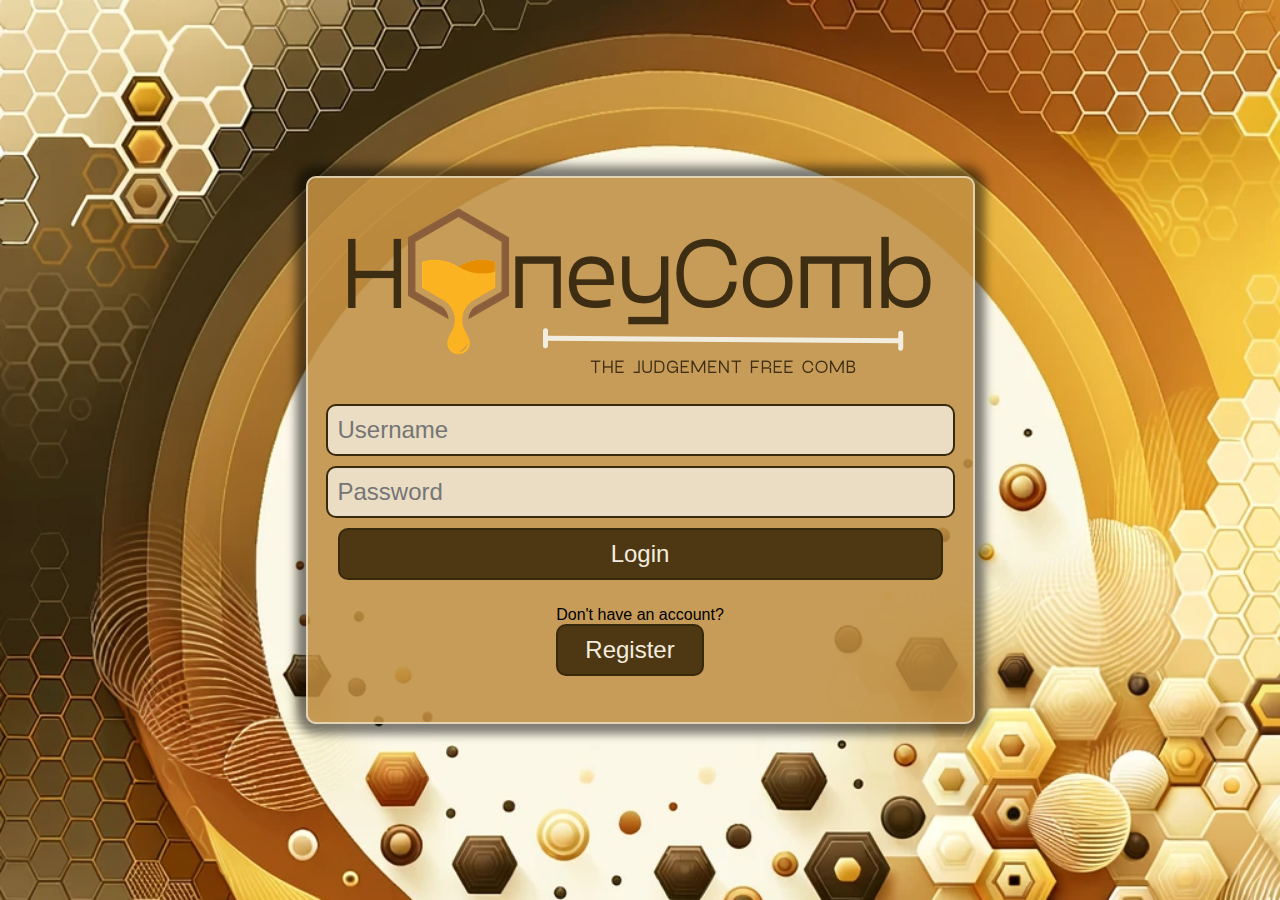
<file: index.html>
<!DOCTYPE html>
<html lang="en">

<head>
    <meta charset="UTF-8">
    <meta name="viewport" content="width=device-width, initial-scale=1.0">
    <link rel="apple-touch-icon" sizes="180x180" href="./Assests/apple-touch-icon.png">
    <link rel="icon" type="image/png" sizes="32x32" href="./Assests/favicon-32x32.png">
    <link rel="icon" type="image/png" sizes="16x16" href="./Assests/favicon-16x16.png">
    <link rel="preconnect" href="https://fonts.googleapis.com">
    <link rel="preconnect" href="https://fonts.gstatic.com" crossorigin>
    <link href="https://fonts.googleapis.com/css2?family=Teko&display=swap" rel="stylesheet">
    <link href="https://cdn.jsdelivr.net/npm/bootstrap@5.3.2/dist/css/bootstrap.min.css" rel="stylesheet"
        integrity="sha384-T3c6CoIi6uLrA9TneNEoa7RxnatzjcDSCmG1MXxSR1GAsXEV/Dwwykc2MPK8M2HN" crossorigin="anonymous">
    <script src="https://cdn.jsdelivr.net/npm/bootstrap@5.3.2/dist/js/bootstrap.bundle.min.js"
        integrity="sha384-C6RzsynM9kWDrMNeT87bh95OGNyZPhcTNXj1NW7RuBCsyN/o0jlpcV8Qyq46cDfL"
        crossorigin="anonymous"></script>
    <link rel="stylesheet" href="/CSS/index.css">
    <script defer src="/JS/index.js"></script>
    <title>Honey Login</title>
</head>

<body>
    <div class="container-fluid">
        <!-- Header with Logo -->
        <div class="Header text-center my-4">
            <img src="../Assests/newlogo2.png" alt="HONEYCOMB">
        </div>

        <div class="container mt-5">
            <div class="text-center" id="loginForm">
                <form id="registrationForm" class="form-signin">
                    <input type="text" id="username" class="form-control mb-3" placeholder="Username" required>
                    <input type="password" id="password" class="form-control mb-3" placeholder="Password" required>
                    <button type="submit" class="btn btn-primary btn-block">Login</button>
                    <p class="mt-3">Don't have an account? <br>
                        <button type="button" class="btn btn-link"
                            onclick="window.location.href='./HTML/register.html'">Register</button>
                    </p>
                </form>
            </div>
        </div>
    </div>
</body>

</html>
</file>
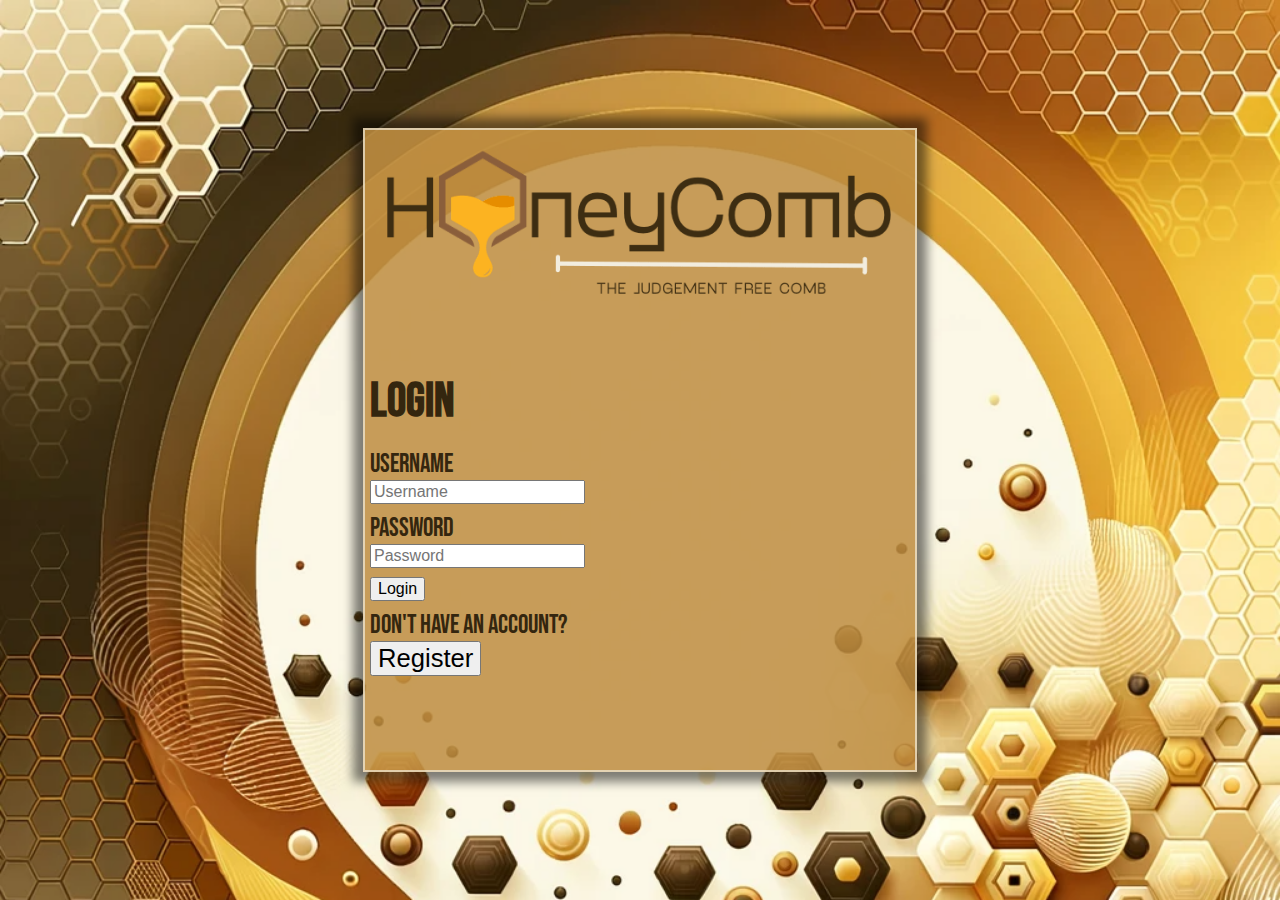
<file: HTML/login.html>
<!DOCTYPE html>
<html lang="en">

<head>
    <meta charset="UTF-8">
    <meta name="viewport" content="width=device-width, initial-scale=1.0">
    <script defer src="../JS/login.js"></script>
    <link rel="stylesheet" href="../CSS/login.css">
    <link rel="preconnect" href="https://fonts.googleapis.com">
    <link rel="preconnect" href="https://fonts.gstatic.com" crossorigin>
    <link href="https://fonts.googleapis.com/css2?family=Bebas+Neue&display=swap" rel="stylesheet">
    <title>Honey Login and Registration</title>
</head>

<body>
    <div class="container">
        <div class="Header"><img src="../Assests/newlogo2.png" alt="HONEYCOMB"></div>
        <div class="formContainer" id="loginForm">
            <form id="registrationForm">
                <h2>Login</h2><br>
                <p>Username</p>
                <input type="text" id="username" placeholder="Username" required>
                <p>Password</p>
                <input type="password" id="password" placeholder="Password" required>
                <button type="submit">Login</button>
                <p>Don't have an account? <br>
                <button type="button" onclick="window.location.href='register.html'">Register</button></p>
            </form>
        </div>
        <div class="footer"></div>
    </div>

</body>

</html>
</file>
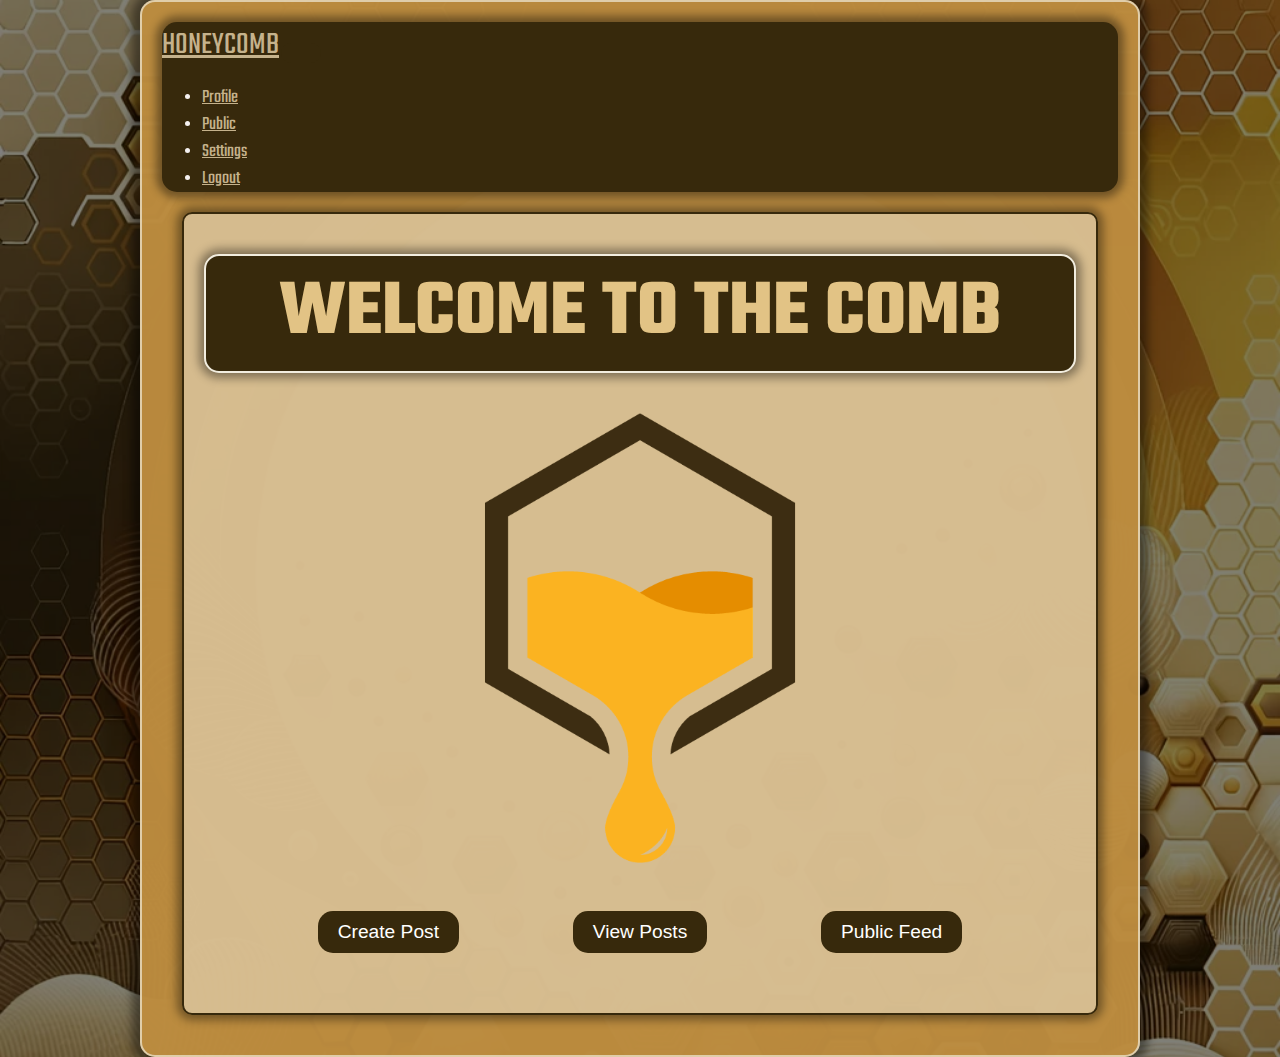
<file: HTML/profile.html>
<!DOCTYPE html>
<html lang="en">

<head>
    <meta charset="UTF-8">
    <meta name="viewport" content="width=device-width, initial-scale=1.0">
    <link rel="apple-touch-icon" sizes="180x180" href="../Assests/apple-touch-icon.png">
    <link rel="icon" type="image/png" sizes="32x32" href="../Assests/favicon-32x32.png">
    <link rel="icon" type="image/png" sizes="16x16" href="../Assests/favicon-16x16.png">
    <link rel="preconnect" href="https://fonts.googleapis.com">
    <link rel="preconnect" href="https://fonts.gstatic.com" crossorigin>
    <link href="https://fonts.googleapis.com/css2?family=Teko&display=swap" rel="stylesheet">
    <link href="https://cdn.jsdelivr.net/npm/bootstrap@5.3.2/dist/css/bootstrap.min.css" rel="stylesheet"
        integrity="sha384-T3c6CoIi6uLrA9TneNEoa7RxnatzjcDSCmG1MXxSR1GAsXEV/Dwwykc2MPK8M2HN" crossorigin="anonymous">
    <script src="https://cdn.jsdelivr.net/npm/bootstrap@5.3.2/dist/js/bootstrap.bundle.min.js"
        integrity="sha384-C6RzsynM9kWDrMNeT87bh95OGNyZPhcTNXj1NW7RuBCsyN/o0jlpcV8Qyq46cDfL"
        crossorigin="anonymous"></script>
    <link rel="stylesheet" href="../CSS/profile.css">
    <script defer src="../JS/profile.js"></script>
    <title>User Profile</title>
</head>

<body>
    <div class="container-fluid">
        <!-- Bootstrap Navbar -->
        <nav class="navbar navbar-expand-lg ">
            <div class="container">
                <a class="navbar-brand" href="#">HONEYCOMB</a>
                <button class="navbar-toggler" type="button" data-bs-toggle="collapse" data-bs-target="#navbarNav"
                    aria-controls="navbarNav" aria-expanded="false" aria-label="Toggle navigation">
                    <span class="navbar-toggler-icon"></span>
                </button>
                <div class="collapse navbar-collapse" id="navbarNav">
                    <ul class="navbar-nav">
                        <li class="nav-item">
                            <a class="nav-link active" aria-current="page" href="#">Profile</a>
                        </li>
                        <li class="nav-item">
                            <a class="nav-link" href="userPosts.html">Public</a>
                        </li>
                        <li class="nav-item">
                            <a class="nav-link " href="userPages/settings.html">Settings</a>
                        </li>
                        <li class="nav-item">
                            <a class="nav-link" href="#" onclick="logout()">Logout</a>
                        </li>
                    </ul>
                </div>
            </div>
        </nav>

        <!-- Welcome To The Comb with Username -->
        <div id="container">
            <h1>WELCOME TO THE COMB</h1>
            <div class="row">
                <div class="col-md-12 col-centered">
                    <div class="image-container">
                        <img src="../Assests/profile-logo.png">
                        <h2 id="username"></h2>
                    </div>
                </div>
            </div>

            <div class="row">
                <div class="button-container">
                    <!-- Action Buttons -->
                    <div class="action-buttons">
                        <button id="create-btn">Create Post</button>
                    </div>
                    <!-- Action Buttons -->
                    <div class="action-buttons">
                        <button id="view-btn">View Posts</button>
                    </div>
                    <!-- Action Buttons -->
                    <div class="action-buttons">
                        <button id="public-btn">Public Feed</button>
                    </div>
                </div>
            </div>
        </div>
    </div>

</body>

</html>
</file>
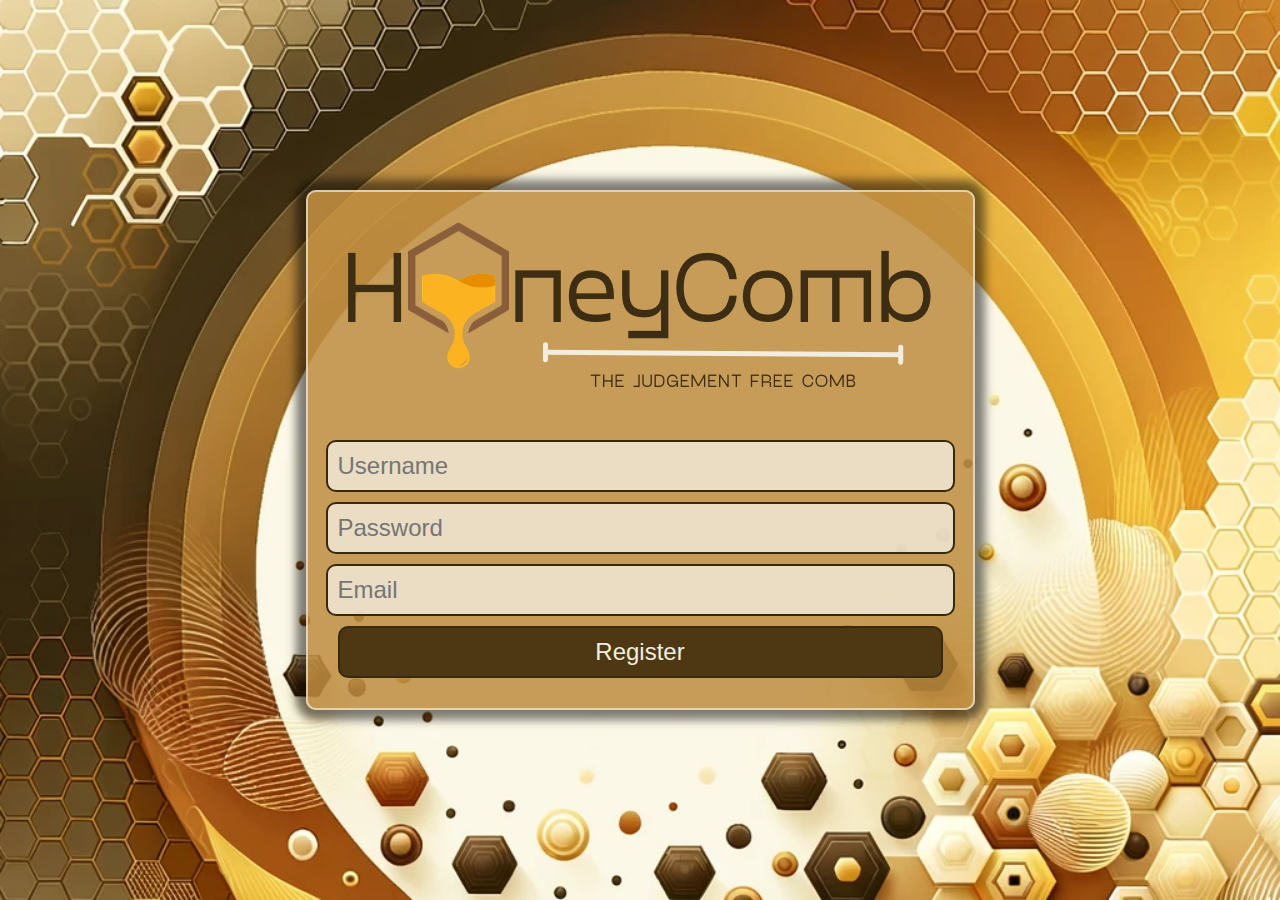
<file: HTML/register.html>
<!DOCTYPE html>
<html lang="en">

<head>
    <meta charset="UTF-8">
    <meta name="viewport" content="width=device-width, initial-scale=1.0">
    <link rel="apple-touch-icon" sizes="180x180" href="../Assests/apple-touch-icon.png">
    <link rel="icon" type="image/png" sizes="32x32" href="../Assests/favicon-32x32.png">
    <link rel="icon" type="image/png" sizes="16x16" href="../Assests/favicon-16x16.png">
    <link rel="preconnect" href="https://fonts.googleapis.com">
    <link rel="preconnect" href="https://fonts.gstatic.com" crossorigin>
    <link href="https://fonts.googleapis.com/css2?family=Teko&display=swap" rel="stylesheet">
    <link href="https://cdn.jsdelivr.net/npm/bootstrap@5.3.2/dist/css/bootstrap.min.css" rel="stylesheet"
        integrity="sha384-T3c6CoIi6uLrA9TneNEoa7RxnatzjcDSCmG1MXxSR1GAsXEV/Dwwykc2MPK8M2HN" crossorigin="anonymous">
    <script src="https://cdn.jsdelivr.net/npm/bootstrap@5.3.2/dist/js/bootstrap.bundle.min.js"
        integrity="sha384-C6RzsynM9kWDrMNeT87bh95OGNyZPhcTNXj1NW7RuBCsyN/o0jlpcV8Qyq46cDfL"
        crossorigin="anonymous"></script>
    <link rel="stylesheet" href="../CSS/register.css">
    <script defer src="../JS/register.js"></script>
    <title>Honey Login and Registration</title>
</head>

<body>
    <div class="container-fluid">
        <!-- New Header with Logo -->
        <div class="Header text-center my-4">
            <img src="../Assests/newlogo2.png" alt="HONEYCOMB">
        </div>
        <div class="container mt-5">
            <div id="formContainer" class="text-center">
                <h1 class="mb-4"></h1>
                <form id="registrationForm" class="form-signin">
                    <input type="text" id="username" name="registerUsername" class="form-control mb-3"
                        placeholder="Username" required>
                    <input type="password" id="password" name="registerPassword" class="form-control mb-3"
                        placeholder="Password" required>
                    <input type="email" id="email" name="registerEmail" class="form-control mb-3" placeholder="Email"
                        required>
                    <button class="btn btn-primary btn-block" type="submit">Register</button>
                </form>
            </div>
        </div>
    </div>
</body>

</html>
</file>
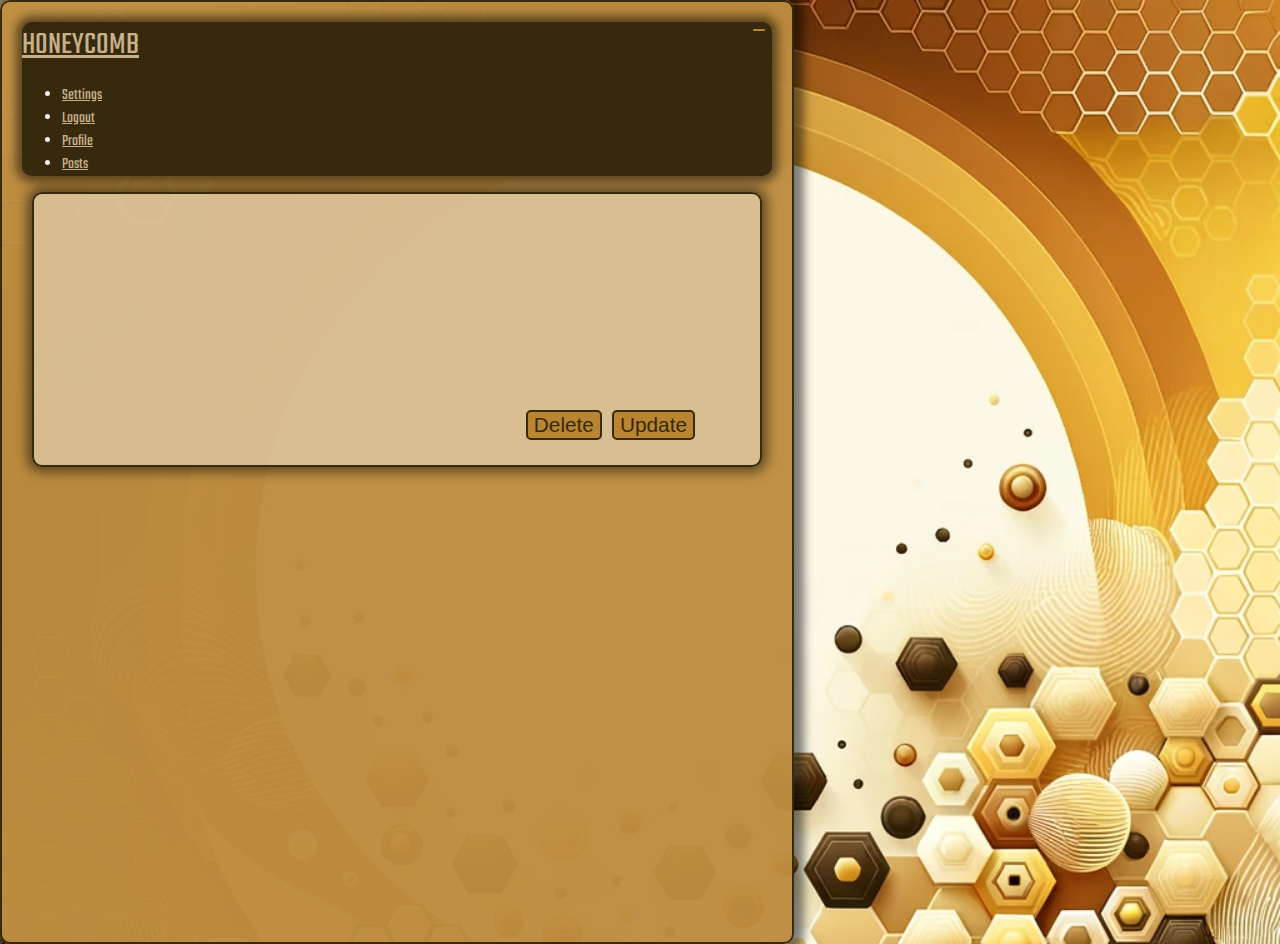
<file: HTML/viewPost.html>
<!DOCTYPE html>
<html lang="en">

<head>
    <meta charset="UTF-8">
    <meta name="viewport" content="width=device-width, initial-scale=1.0">
    <link rel="apple-touch-icon" sizes="180x180" href="../Assests/apple-touch-icon.png">
    <link rel="icon" type="image/png" sizes="32x32" href="../Assests/favicon-32x32.png">
    <link rel="icon" type="image/png" sizes="16x16" href="../Assests/favicon-16x16.png">
    <link rel="preconnect" href="https://fonts.googleapis.com">
    <link rel="preconnect" href="https://fonts.gstatic.com" crossorigin>
    <link href="https://fonts.googleapis.com/css2?family=Teko&display=swap" rel="stylesheet">
    <link href="https://cdn.jsdelivr.net/npm/bootstrap@5.3.2/dist/css/bootstrap.min.css" rel="stylesheet"
        integrity="sha384-T3c6CoIi6uLrA9TneNEoa7RxnatzjcDSCmG1MXxSR1GAsXEV/Dwwykc2MPK8M2HN" crossorigin="anonymous">
    <script src="https://cdn.jsdelivr.net/npm/bootstrap@5.3.2/dist/js/bootstrap.bundle.min.js"
        integrity="sha384-C6RzsynM9kWDrMNeT87bh95OGNyZPhcTNXj1NW7RuBCsyN/o0jlpcV8Qyq46cDfL"
        crossorigin="anonymous"></script>
    <script defer src="../JS/viewPost.js"></script>
    <link rel="stylesheet" href="../CSS/viewPost.css">
    <title>View Post</title>
</head>

<body>
    <!-- Entire page within a fluid container -->
    <div class="container-fluid">
        <!-- Nav Bar -->
        <nav class="navbar navbar-expand-lg ">
            <div class="container">
                <a class="navbar-brand" href="#">HONEYCOMB</a>
                <button class="navbar-toggler" type="button" data-bs-toggle="collapse"
                    data-bs-target="#navbarSupportedContent" aria-controls="navbarSupportedContent"
                    aria-expanded="false" aria-label="Toggle navigation">
                    <span class="navbar-toggler-icon"></span>
                </button>
                <div class="collapse navbar-collapse" id="navbarSupportedContent">
                    <ul class="navbar-nav me-auto mb-2 mb-lg-0">
                        <li class="nav-item">
                            <a class="nav-link active" aria-current="page" href="settings.html">Settings</a>
                        </li>
                        <li class="nav-item">
                            <a class="nav-link" href="#" onclick="logout()">Logout</a>
                        </li>
                        <li class="nav-item">
                            <a class="nav-link" href="profile.html">Profile</a>
                        </li>
                        <li class="nav-item">
                            <a class="nav-link" href="userPosts.html">Posts</a>
                        </li>
                    </ul>
                </div>
            </div>
        </nav>

        <!-- User post container -->
        <div class="container mt-4">
            <div id="container">
                <div id="postContainer">
                    <div id="post-header" class="row">
                        <div class="col-12">
                            <p id="privacyStatus"></p>
                        </div>
                        <div class="col-12">
                            <h2 id="title"></h2>
                        </div>
                    </div>
                    <p id="category"></p>
                    <p id="content"></p>
                    <button id="updateBtn">Update</button>
                    <button id="deleteBtn">Delete</button>
                </div>
            </div>
        </div>
    </div>
</body>

</html>
</file>
<file: CSS/index.css>
body {
    display: grid;
    justify-content: center;
    align-items: center;
    min-height: 100vh;
    margin: 0;
    background-image: url("../Assests/background-2.png");
    background-repeat: no-repeat;
    background-size: cover;
    font-family: 'Bebas Neue', sans-serif;
}

.container-fluid {
    background-color: rgba(189, 140, 63, 0.85);
    border: 2px solid #f2eddfad;
    box-shadow: 0px 0px 10px 10px rgba(0, 0, 0, 0.5);
    padding: 20px;
    border-radius: 10px;
    width: auto;
    max-width: 1100px; 
}

#formContainer {
    text-align: center;
}

#registrationForm {
    display: flex;
    flex-direction: column;
    align-items: center;
    justify-content: center;
}

#registrationForm input,
#registrationForm button {
    width: calc(100% - 20px);
    margin-bottom: 10px;
    font-size: 1.5em;
    background-color: rgba(242, 237, 223, .8);
    border-radius: 10px;
    border: 2px solid #37290C;
    padding: 10px;
}

#registrationForm button {
    background-color: #4e3713;
    border-color: #37290C;
    color: #F2EDDF;
    cursor: pointer;
}

#registrationForm button:hover {
    background-color: #d9a760;
}

h1 {
    color: #37290C;
    margin-bottom: 20px;
}

#registrationForm .btn-link {
    text-decoration: none;
}

@media screen and (max-width: 600px) {
    .container-fluid {
        width: 90%; 
        max-width: none; 
        padding: 10px; 
    }

    h1 {
        font-size: 1.2em; 
    }

    #registrationForm input,
    #registrationForm button {
        font-size: 1em; 
    }
}
</file>
<file: CSS/login.css>
body {
    display: grid;
    justify-content: center;
    align-items: center;
    min-height: 100vh;
    margin: 0;
    background-image: url("../Assests/background-2.png");
    background-repeat: no-repeat;
    background-size: cover;
}


.container {
    display: grid;
    min-height: 70vh;
    min-width: auto;
    grid-template-columns: auto;
    grid-template-rows: 30% auto 5%;
    gap: 0px 0px;
    grid-auto-flow: row;
    grid-template-areas:
        ". Header ."
        ". formContainer ."
        ". footer  .";
    background-color: rgba(189, 140, 63, 0.85);
    border: 2px solid #f2eddfad;
    box-shadow: 0px 0px 10px 10px rgba(0, 0, 0, 0.5);
    padding: 5px;
}

.Header {
    grid-area: Header;
    font-size: 6em;
    margin: 10px, 0px, 10px, 0px;
    color: #37290C;
    display: flex;
    /* justify-content: center; */
    align-items: center;
    text-align: center;
    font-family: 'Bebas Neue', sans-serif;
}

.formContainer {
    display: grid;
    grid-template-columns: auto;
    grid-template-rows: auto ;
    gap: 0px 0px;
    grid-auto-flow: row;
    grid-area: formContainer;
    font-family: 'Bebas Neue', sans-serif;
    
}

#registrationForm {
    height: 100%;
    width: auto;
    display: flex;
    flex-direction: column;
    align-items: flex-start;
    justify-content: center;
    flex-wrap: wrap;
    color: #34260F;
}

#registrationForm input,
#registrationForm button,
button {
    width: auto; /* Full width of the form */
    margin-bottom: 1vh; /* Spacing between form elements */
    font-size: 1em;
}

.footer {
    grid-area: footer;
}


p {
    margin: 0;
    justify-items: start;
    font-size: 1.6em;
}

h2 {
    margin: 0;
    justify-items: start;
    font-size: 3em;
}

.Header img {
    width: 60vh;
    height: auto;
}
</file>
<file: CSS/profile.css>
/* Custom CSS for User Profile Page */
* {
    box-sizing: border-box;
}

body {
    position: relative;
    background-image: url("../Assests/background-2.png");
    background-repeat: no-repeat;
    background-size: cover;
    min-height: 100vh;
    margin: 0;
    font-family: 'Teko', sans-serif, Arial, Helvetica;
}

body::before {
    content: '';
    position: absolute;
    top: 0;
    left: 0;
    right: 0;
    bottom: 0;
    background: rgba(0, 0, 0, 0.5); 
    z-index: -1; 
}

/* Container styling */
.container-fluid {
    background-color: rgba(189, 140, 63, 0.97); 
    border: 2px solid #f2eddfad;
    border-radius: 15px;
    box-shadow: 0px 0px 8px 8px rgba(0, 0, 0, 0.4); 
    padding: 20px;
    margin: auto;
    max-width: 1000px;
    min-height: 100vh;
}

.row {
    justify-content: center;
    align-items: center;
    min-height: 100%;
}


/* NAV bar styling */
.nav ul li {
    display: inline;
    margin-right: 20px;
    font-size: 1.2em;
}

.nav ul li a {
    text-decoration: none;
    color: #ba8530;
    font-size: 1.6em;
    transition: color 0.3s ease;
}

.navbar {
    background-color: #37290C ;
    color: #f4f0f0;
    box-shadow: 0px 0px 8px 6px rgba(0, 0, 0, 0.4);
    transition: background-color 0.3s ease;
    border-radius: 15px;
}

.navbar-brand{ 
    color: #c5b28c;
    font-size: 2em;
}

.navbar-nav .nav-link {
    color: #c5b28c;
    transition: color 0.3s ease;
    font-size: 1.2em;
}

.navbar-nav .nav-link:hover {
    color: #f4f0f0;
}

#container{
    background-color: rgba(242, 237, 223, .5);
    border: 2px solid #37290C;
    box-shadow: 0px 0px 10px 5px rgba(0, 0, 0, 0.4);
    padding: 20px;
    margin: 20px;
    border-radius: 10px;
  }

h1 {
    color:#e2c385; 
    background-color: #37290C;
    box-shadow: 0px 0px 10px 5px rgba(0, 0, 0, 0.4);
    font-size:5em;
    text-align: left;
    margin-top: 20px;
    margin-bottom: 20px;
    text-align: center;
    border: #F2EDDF 2px solid;
    box-sizing: border-box;
    border-radius: 15px;
}

.col-centered {
    text-align: center;
    position: relative;
}

.image-container {
    position: relative;
    padding-top: 20px;
    padding-bottom: 20px;
}

.image-container img {
    max-width: 100%;
    height: 50vh;
}

.image-container h2 {
    position: absolute;
    top: 50%;
    left: 50%;
    transform: translate(-50%, -50%);
    color: #ffffff;
    padding: 10px 20px; 
    font-size: 3em;
}

/* Post Category Styles */
#postCountsByCategory {
    display: flex;
    text-align: center;
    font-size: em;
    background-color: #37290C;
    color:#c5b28c;
    justify-content: space-evenly;
    border: #f4f0f0 2px solid;
    box-shadow: 0px 0px 10px 5px rgba(0, 0, 0, 0.4);
    border-radius: 15px;
}

p{
    padding: 2px;
    margin: 10px;
}



/* Button Styles */

.button-container {
    display: flex;
    justify-content: space-evenly;
    margin-top: 20px;
    margin-bottom: 40px;
    box-sizing: border-box;
}


button {
    background-color: #37290C; 
    color: #fff; 
    border: none;
    padding: 10px 20px;
    font-size: 1.2em;
    transition: background-color 0.3s ease;
    border-radius: 15px;
}

button:hover {
    background-color: #573f19;
    color: #fff; 
}
</file>
<file: CSS/register.css>
body {
    display: grid;
    justify-content: center;
    align-items: center;
    min-height: 100vh;
    margin: 0;
    background-image: url("../Assests/background-2.png");
    background-repeat: no-repeat;
    background-size: cover;
    font-family: 'Bebas Neue', sans-serif;
}

.container-fluid {
    background-color: rgba(189, 140, 63, 0.85);
    border: 2px solid #f2eddfad;
    box-shadow: 0px 0px 10px 10px rgba(0, 0, 0, 0.5);
    padding: 20px;
    border-radius: 10px;
    width: auto;
    max-width: 1100px; 
}

#formContainer {
    text-align: center;
}

#registrationForm {
    display: flex;
    flex-direction: column;
    align-items: center;
    justify-content: center;
}

#registrationForm input,
#registrationForm button {
    width: calc(100% - 20px);
    margin-bottom: 10px;
    font-size: 1.5em;
    background-color: rgba(242, 237, 223, .8);
    border-radius: 10px;
    border: 2px solid #37290C;
    padding: 10px;
}

#registrationForm button {
    background-color: #4e3713;
    border-color: #37290C;
    color: #F2EDDF;
    cursor: pointer;
}

#registrationForm button:hover {
    background-color: #d9a760;
}

h1 {
    color: #37290C;
    margin-bottom: 20px;
}

@media screen and (max-width: 600px) {
    .container-fluid {
        width: 90%; 
        max-width: none; 
        padding: 10px; 
    }

    h1 {
        font-size: 1.2em; 
    }

    #registrationForm input,
    #registrationForm button {
        font-size: 1em; 
    }
}
</file>
<file: CSS/viewPost.css>
/* Custom CSS for User Profile Page */

body {
    background-image: url("../Assests/background-2.png"); /* Background image */
    background-repeat: no-repeat;
    background-size: cover;
    min-height: 100vh;
    margin: 0;
    font-family: 'Teko', sans-serif;
}

/* Container styling */
.container-fluid {
    background-color: rgba(189, 140, 63, 0.97); /* Background color with opacity */
    border: 2px solid #37290C;
    box-shadow: 0px 0px 10px 10px rgba(0, 0, 0, 0.5); /* Box shadow with opacity */
    padding: 20px;
    max-width: 750px;
    min-height: 100vh;
    border-radius: 10px;
}

.row {
    justify-content: center;
    align-items: center;
    min-height: 100%;
}


/* NAV bar styling */
.nav ul li {
    display: inline;
    margin-right: 20px;
}

.nav ul li a {
    text-decoration: none;
    color: #ba8530;
    font-size: 1.6em;
}

.navbar {
    background-color: #37290C ;
    color: #f4f0f0;
    box-shadow: 0px 0px 10px 6px rgba(0, 0, 0, 0.5);
    border-radius: 10px;
}

.navbar-brand {
    color: #c5b28c;
    font-size: 2em;
}

.navbar-nav .nav-link {
    color: #c5b28c;
}

.navbar-nav .nav-link:hover {
    color: #f4f0f0;
}

#container {
    background-color: rgba(242, 237, 223, .5);
    border: 2px solid #37290C;
    box-shadow: 0px 0px 12px 5px rgba(0, 0, 0, 0.5);
    padding: 60px;
    margin: 10px;
    border-radius: 10px;
}

#post-header {
    text-align: right;
    padding-right: 10px;
    display: flex;
} 

h2 {
    font-size: 2.5em;
    color: #ba8530;
    float: right;
    font-weight: 700;
    margin-bottom: 0;
}

#privacyStatus p {
    font-size: 1.5em;
    color: #37290C;
    margin: 20px;
    display: block;
}

#category {
    font-size: 1.8em;
    color: #37290C;
    font-weight: 500;
    padding-top: 60px;
}

#content{
    font-size: 1.5em;
    color: #37290C;
}

button {
    color:#37290C;
    border-radius: 5px;
    background-color: #ba8530;
    border: 2px solid #37290C;
    float: right;
    margin: 5px;
    font-size: 1.3em;
}

button:hover {
    background-color: #d9a760; 
    border-color: #4a2d0f; 
    color: #ffffff; 
}
</file>
